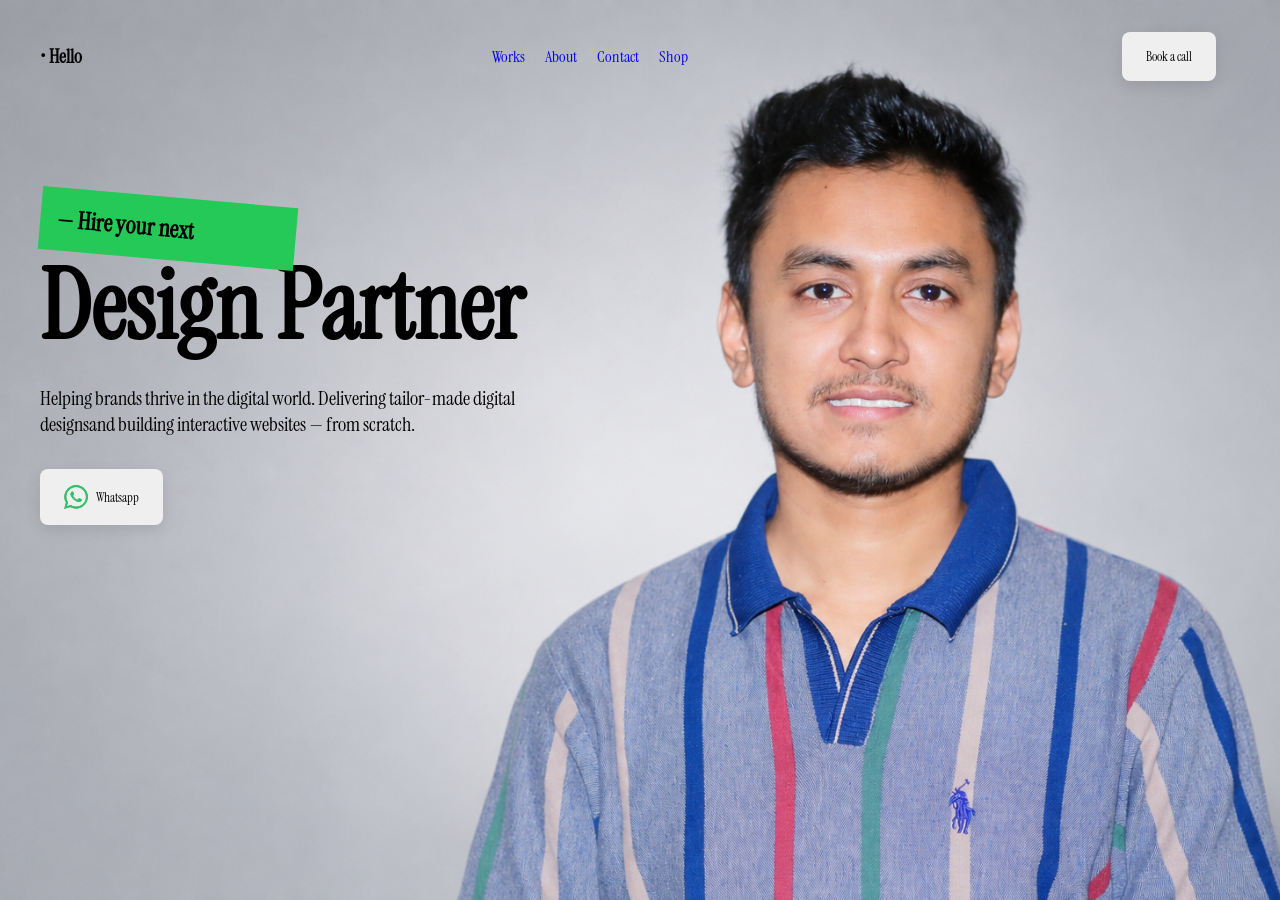
<file: index.html>
<!DOCTYPE html> <!--  This site was created by Adib Mahmud (© Code by Adib)  -->
<html lang="en">
<head>
    <meta charset="UTF-8">
    <meta name="viewport" content="width=device-width, initial-scale=1.0">
    <title>Adib Mahmud • Freelance Designer & Developer</title>
    <meta name="description" content="Helping brands thrive in the digital world. Delivering tailor-made digital designs and building interactive websites from scratch. © Code by Adib"/>
    <meta property="og:title" content="Adib Mahmud • Freelance Designer & Developer"/>
    <meta property="og:description" content="Helping brands thrive in the digital world. Delivering tailor-made digital designs and building interactive websites from scratch. © Code by Adib"/>
    <meta property="og:site_name" content="Adib Mahmud"/>
    <meta property="og:locale" content="en"/>
    <link rel="shortcut icon" href="./images/fav-adib.png" type="image/x-icon">
    <link rel="stylesheet" href="./responsive.css">
    <link rel="stylesheet" href="style.css">

</head>
<body>

        <header>
               <div class="container">

                   <div class="header__wrapper">
                     <div class="header__logo">
                        <h3>• Hello</h3>
                    </div>
                    <nav>
                        <ul>
                            <li><a href="#">Works</a></li>
                            <li><a href="#">About</a></li>
                            <li><a href="#">Contact</a></li>
                            <li><a href="#">Shop</a></li>
                        </ul>
                    </nav>
                        <div class="book__call btn">
                            <button>Book a call</button>
                        </div>
                   </div>

                   <!-- Hero  -->
                   <section>
                        <div class="hero">
                            <div class="hero__text">
                                <h4>— Hire your next</h4>
                                <h1 contenteditable="true">Design Partner</h1>
                                <p>Helping brands thrive in the digital world. Delivering tailor-made digital designsand  building interactive websites — from scratch.</p>
                            </div>

                            <div class="hero__btn">
                                <button>
                                    <img src="./images/icons/whatsapp.png" alt="">
                                    <span>Whatsapp</span>
                                </button>
                            </div>
                        </div>
                   </section>




               </div> <!-- container-->
        </header>

</body>
</html>
</file>
<file: responsive.css>
/* Mobile  */

@media screen and (max-widht: 375px){
    header {
        padding: 1rem;
    }
}
</file>
<file: style.css>
@import url('https://fonts.googleapis.com/css2?family=Archivo:ital,wght@0,100..900;1,100..900&family=Geist+Mono:ital,wght@0,100..900;1,100..900&family=Instrument+Serif:ital@0;1&family=Inter:ital,opsz,wght@0,14..32,100..900;1,14..32,100..900&display=swap');

* {
    margin: 0;
    padding: 0;
    box-sizing: border-box;
}

body, button {
    font-family: "Instrument Serif", serif;
}

button {
    padding: 1rem 1.5rem;
    border-radius: .5rem;
    box-shadow: 0px 5px 15px rgba(1, 1, 1, 0.1);
}

.btn {
    padding: 1rem 1.5rem;
    border-radius: .5rem;
}
/* html::-webkit-scrollbar {
    display: none;
    scroll-behavior: smooth;
} */
:root {
    --color-dark: #1C1D20;
    --color-dark-dark: #141517;
    --color-light: #FFFFFF;
    --color-blue: #455CE9;
    --color-blue-dark: #334BD3;
    --color-gray: #999D9E;
    --color-lightgray: #E9EAEB;
    --color-white: #FFFFFF;
    --color-border: rgba(28, 29, 32, 0.175);
    --color-border-solid: #D2D2D2;
    --color-border-light: rgba(255, 255, 255, 0.2);
    --color-border-solid-light: #545557;
    --color-text: #1C1D20;
    --color-text-light: #FFF;
    --alert-error: #ff4444;
    --alert-success: #24C958;
}
.container {
    max-width: 1200px;
    margin: 0 auto;
}

li {
    list-style: none;
}
a {
    text-decoration: none;
}

button {
    border: none;
    outline: none;
    cursor: pointer;
}

header {
    background-image: url("images/adib-right.png");
    height: 100vh;
    width: 100%;
    background-repeat: no-repeat;
    background-size: cover;
    aspect-ratio: 16 / 9;
    background-position: center;
    /* position: relative; */

}

header::after {
    content: '';
    height: 100vh;
    width: 100%;
   
    background-image: linear-gradient(red, green);
    /* position: absolute; */
    top: 0;
    left: 0;
    opacity: 0.5;

}
.header__wrapper {
    display: flex;
    justify-content: space-between;
    align-items: center;
    padding-top: 1rem;
}


.header__wrapper ul {
    display: flex;
    gap: 1.25rem;
}
.header__wrapper ul a:hover {
    text-decoration: underline;
}
/* .header__wrapper button {
    padding: 1rem 1.5rem;
    border-radius: .5rem;
    box-shadow: 0px 5px 15px rgba(1, 1, 1, 0.1);
} */

.header__wrapper button:hover {
    background: var(--alert-error);
    color: var(--color-text-light);
}


/* Hero   */

.hero__text {
    margin-top: 100px;
}

.hero__text h4 {
    font-size: 1.5rem;
    background: var(--alert-success);
    padding: 1rem;
    transform: rotate(5deg);
    margin-bottom: -1rem;
    z-index: -1;
    width: 16rem;

    /* margin-bottom: 1rem; */
}
.hero__text h1 {
    font-size: 6rem;
    width: 32rem;
    /* margin-bottom: 1rem; */
}

.hero__text p {
    margin-block: 1rem;
    width: 32rem;
    font-size: 1.25rem;
}

.hero__btn button {
    display: flex;
    align-items: center;
    gap: .5rem;
    margin-top: 2rem;
    transition: all ease-in .2s;
}

.hero__btn button:hover {
    margin-left: 8px;
}
</file>
